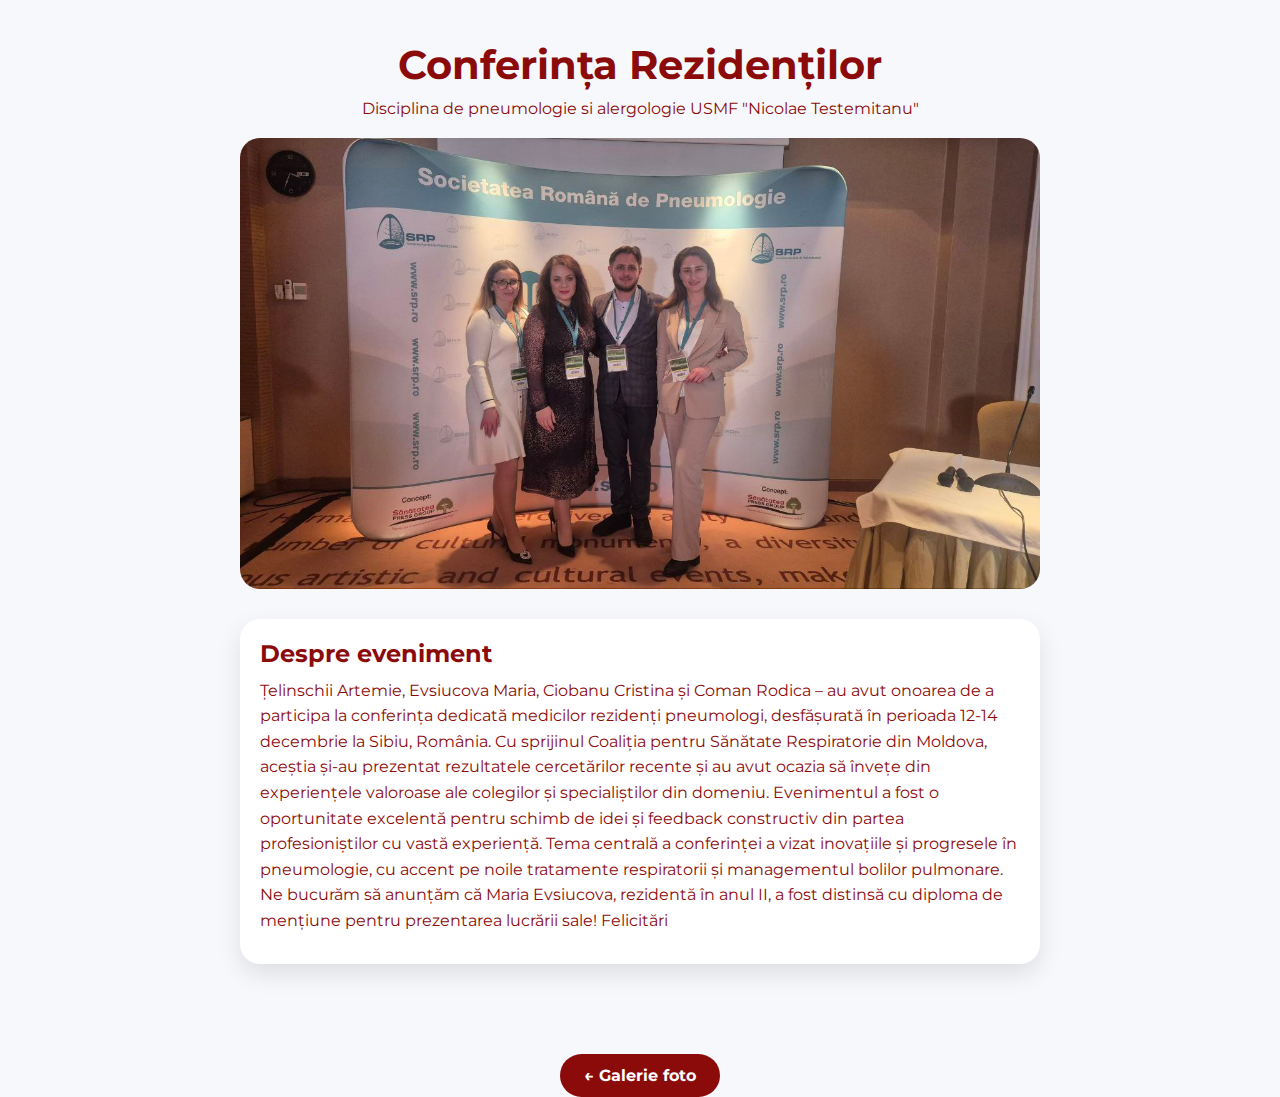
<file: 11.html>
<!DOCTYPE html>
<html lang="ru">
<head>
  <meta charset="UTF-8" />
  <meta name="viewport" content="width=device-width, initial-scale=1.0"/>
  <title>Coalitia pentru Sanatate Respiratorie din Moldova</title>
  <link href="https://fonts.googleapis.com/css2?family=Montserrat:wght@400;700&display=swap" rel="stylesheet">
  <style>
    * {
      box-sizing: border-box;
      margin: 0;
      padding: 0;
    }

    html, body {
      height: 100%;
    }

    body {
      font-family: 'Montserrat', sans-serif;
      background: #f7f8fc;
      color: #8b0b0b;
      display: flex;
      flex-direction: column;
    }

    main {
      flex: 1;
    }

    header {
      text-align: center;
      padding: 40px 20px 20px;
      animation: fadeIn 1s ease forwards;
    }

    header h1 {
      font-size: 2.5rem;
      margin-bottom: 10px;
    }

    .event-cover {
      width: 100%;
      max-width: 800px;
      margin: 0 auto;
      border-radius: 20px;
      overflow: hidden;
      animation: slideUp 1.2s ease forwards;
    }

    .event-cover img {
      width: 100%;
      display: block;
    }

    .event-info {
      max-width: 800px;
      margin: 30px auto;
      padding: 20px;
      background: white;
      border-radius: 20px;
      box-shadow: 0 10px 25px rgba(0,0,0,0.1);
      animation: fadeIn 1.5s ease forwards;
    }

    .event-info p {
      margin: 10px 0;
      line-height: 1.6;
    }

    .gallery {
      display: flex;
      gap: 15px;
      overflow-x: auto;
      padding: 20px;
      max-width: 800px;
      margin: 0 auto;
      animation: slideUp 1.7s ease forwards;
    }

    .gallery img {
      height: 150px;
      border-radius: 12px;
      transition: transform 0.3s;
    }

    .gallery img:hover {
      transform: scale(1.05);
    }

    .back-button {
      display: inline-block;
      text-align: center;
      margin: 20px auto 40px;
      padding: 12px 24px;
      background: #8b0b0b;
      color: white;
      border-radius: 30px;
      text-decoration: none;
      font-weight: bold;
      transition: background 0.3s;
      animation: fadeIn 2s ease forwards;
    }

    .back-button:hover {
      background: #ff0000;
    }

    @keyframes fadeIn {
      from { opacity: 0; transform: translateY(20px); }
      to { opacity: 1; transform: translateY(0); }
    }

    @keyframes slideUp {
      from { opacity: 0; transform: translateY(50px); }
      to { opacity: 1; transform: translateY(0); }
    }

    @media (max-width: 600px) {
      header h1 {
        font-size: 1.7rem;
      }

      .gallery img {
        height: 100px;
      }
    }
  </style>
</head>
<body>

  <main>
    <header>
      <h1>Conferința Rezidenților</h1>
      <p>Disciplina de pneumologie si alergologie USMF "Nicolae Testemitanu"</p>
    </header>

    <div class="event-cover">
      <img src="11.jpg" alt="Обложка события">
    </div>

    <div class="event-info">
      <h2>Despre eveniment</h2>
      <p>Țelinschii Artemie, Evsiucova Maria, Ciobanu Cristina și Coman Rodica – au avut onoarea de a participa la conferința dedicată medicilor rezidenți pneumologi, desfășurată în perioada 12-14 decembrie la Sibiu, România.
        Cu sprijinul Coaliția pentru Sănătate Respiratorie din Moldova, aceștia și-au prezentat rezultatele cercetărilor recente și au avut ocazia să învețe din experiențele valoroase ale colegilor și specialiștilor din domeniu.
         Evenimentul a fost o oportunitate excelentă pentru schimb de idei și feedback constructiv din partea profesioniștilor cu vastă experiență. Tema centrală a conferinței a vizat inovațiile și progresele în pneumologie, cu accent pe noile tratamente respiratorii și managementul bolilor pulmonare.
         Ne bucurăm să anunțăm că Maria Evsiucova, rezidentă în anul II, a fost distinsă cu diploma de mențiune pentru prezentarea lucrării sale!
        Felicitări 
        </p>
      
    </div>

    <div class="gallery">
          </div>
  </main>

  <a href="galerie foto.html" class="back-button">← Galerie foto</a>

</body>
</html>
</file>
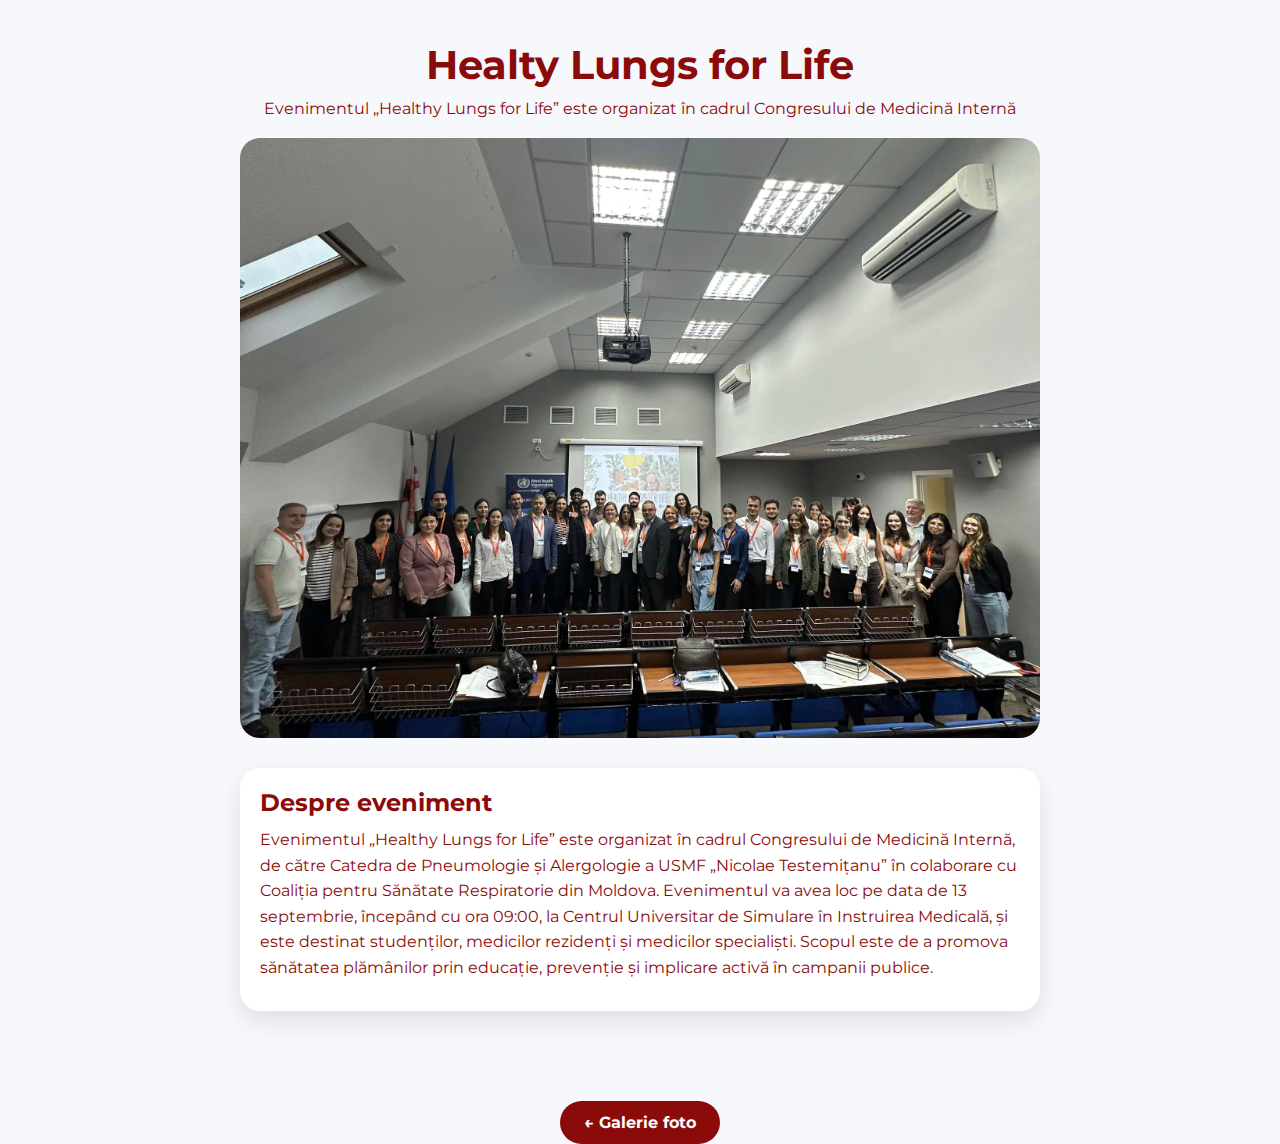
<file: 12.html>
<!DOCTYPE html>
<html lang="ru">
<head>
  <meta charset="UTF-8" />
  <meta name="viewport" content="width=device-width, initial-scale=1.0"/>
  <title>Coalitia pentru Sanatate Respiratorie din Moldova</title>
  <link href="https://fonts.googleapis.com/css2?family=Montserrat:wght@400;700&display=swap" rel="stylesheet">
  <style>
    * {
      box-sizing: border-box;
      margin: 0;
      padding: 0;
    }

    html, body {
      height: 100%;
    }

    body {
      font-family: 'Montserrat', sans-serif;
      background: #f7f8fc;
      color: #8b0b0b;
      display: flex;
      flex-direction: column;
    }

    main {
      flex: 1;
    }

    header {
      text-align: center;
      padding: 40px 20px 20px;
      animation: fadeIn 1s ease forwards;
    }

    header h1 {
      font-size: 2.5rem;
      margin-bottom: 10px;
    }

    .event-cover {
      width: 100%;
      max-width: 800px;
      margin: 0 auto;
      border-radius: 20px;
      overflow: hidden;
      animation: slideUp 1.2s ease forwards;
    }

    .event-cover img {
      width: 100%;
      display: block;
    }

    .event-info {
      max-width: 800px;
      margin: 30px auto;
      padding: 20px;
      background: white;
      border-radius: 20px;
      box-shadow: 0 10px 25px rgba(0,0,0,0.1);
      animation: fadeIn 1.5s ease forwards;
    }

    .event-info p {
      margin: 10px 0;
      line-height: 1.6;
    }

    .gallery {
      display: flex;
      gap: 15px;
      overflow-x: auto;
      padding: 20px;
      max-width: 800px;
      margin: 0 auto;
      animation: slideUp 1.7s ease forwards;
    }

    .gallery img {
      height: 150px;
      border-radius: 12px;
      transition: transform 0.3s;
    }

    .gallery img:hover {
      transform: scale(1.05);
    }

    .back-button {
      display: inline-block;
      text-align: center;
      margin: 20px auto 40px;
      padding: 12px 24px;
      background: #8b0b0b;
      color: white;
      border-radius: 30px;
      text-decoration: none;
      font-weight: bold;
      transition: background 0.3s;
      animation: fadeIn 2s ease forwards;
    }

    .back-button:hover {
      background: #ff0000;
    }

    @keyframes fadeIn {
      from { opacity: 0; transform: translateY(20px); }
      to { opacity: 1; transform: translateY(0); }
    }

    @keyframes slideUp {
      from { opacity: 0; transform: translateY(50px); }
      to { opacity: 1; transform: translateY(0); }
    }

    @media (max-width: 600px) {
      header h1 {
        font-size: 1.7rem;
      }

      .gallery img {
        height: 100px;
      }
    }
  </style>
</head>
<body>

  <main>
    <header>
      <h1>Healty Lungs for Life</h1>
      <p>Evenimentul „Healthy Lungs for Life” este organizat în cadrul Congresului de Medicină Internă</p>
    </header>

    <div class="event-cover">
      <img src="12.jpg" alt="Обложка события">
    </div>

    <div class="event-info">
      <h2>Despre eveniment</h2>
      <p>Evenimentul „Healthy Lungs for Life” este organizat în cadrul Congresului de Medicină Internă, de către Catedra de Pneumologie și Alergologie a USMF „Nicolae Testemițanu” în colaborare cu Coaliția pentru Sănătate Respiratorie din Moldova.
        Evenimentul va avea loc pe data de 13 septembrie, începând cu ora 09:00, la Centrul Universitar de Simulare în Instruirea Medicală, și este destinat studenților, medicilor rezidenți și medicilor specialiști. Scopul este de a promova sănătatea plămânilor prin educație, prevenție și implicare activă în campanii publice.
        
        </p>
      
    </div>

    <div class="gallery">
          </div>
  </main>

  <a href="galerie foto.html" class="back-button">← Galerie foto</a>

</body>
</html>
</file>
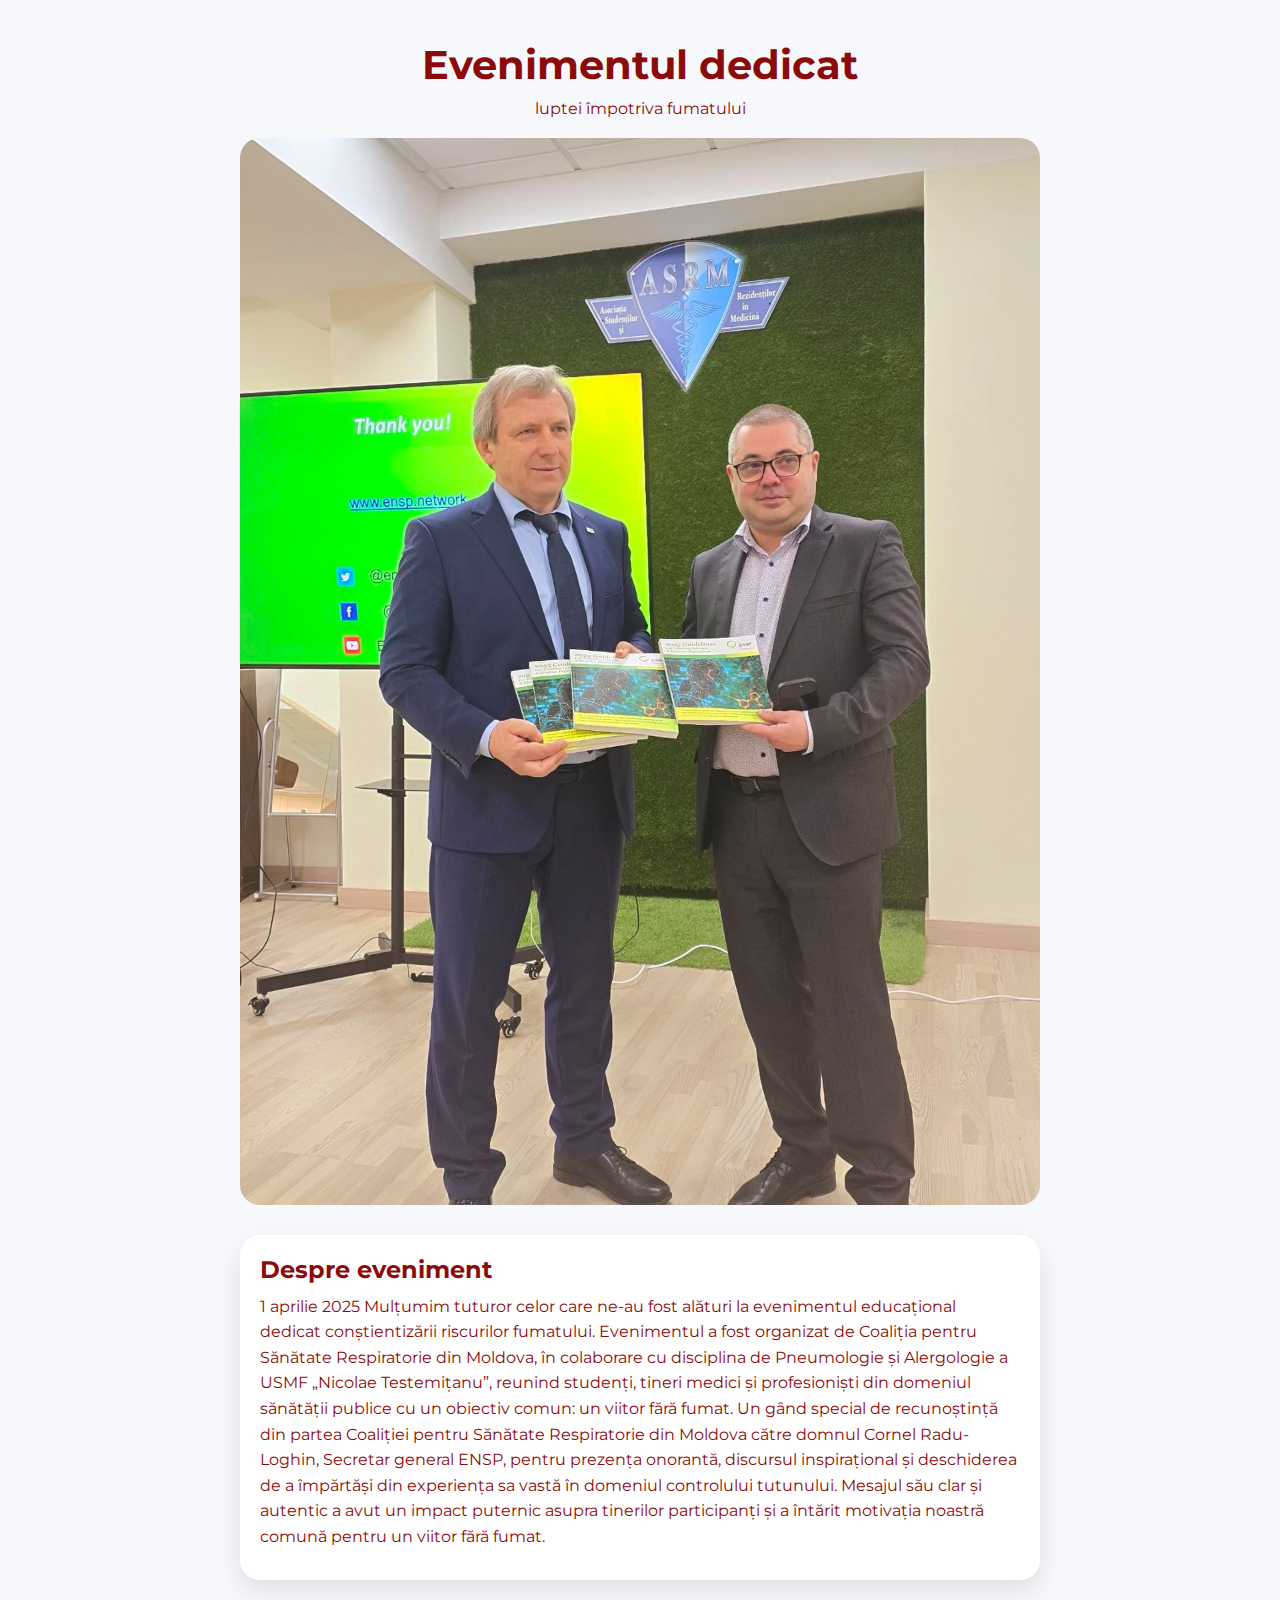
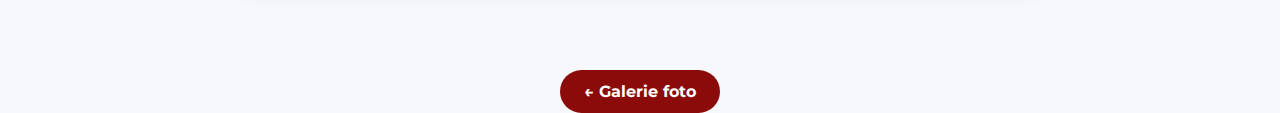
<file: 13.html>
<!DOCTYPE html>
<html lang="ru">
<head>
  <meta charset="UTF-8" />
  <meta name="viewport" content="width=device-width, initial-scale=1.0"/>
  <title>Coalitia pentru Sanatate Respiratorie din Moldova</title>
  <link href="https://fonts.googleapis.com/css2?family=Montserrat:wght@400;700&display=swap" rel="stylesheet">
  <style>
    * {
      box-sizing: border-box;
      margin: 0;
      padding: 0;
    }

    html, body {
      height: 100%;
    }

    body {
      font-family: 'Montserrat', sans-serif;
      background: #f7f8fc;
      color: #8b0b0b;
      display: flex;
      flex-direction: column;
    }

    main {
      flex: 1;
    }

    header {
      text-align: center;
      padding: 40px 20px 20px;
      animation: fadeIn 1s ease forwards;
    }

    header h1 {
      font-size: 2.5rem;
      margin-bottom: 10px;
    }

    .event-cover {
      width: 100%;
      max-width: 800px;
      margin: 0 auto;
      border-radius: 20px;
      overflow: hidden;
      animation: slideUp 1.2s ease forwards;
    }

    .event-cover img {
      width: 100%;
      display: block;
    }

    .event-info {
      max-width: 800px;
      margin: 30px auto;
      padding: 20px;
      background: white;
      border-radius: 20px;
      box-shadow: 0 10px 25px rgba(0,0,0,0.1);
      animation: fadeIn 1.5s ease forwards;
    }

    .event-info p {
      margin: 10px 0;
      line-height: 1.6;
    }

    .gallery {
      display: flex;
      gap: 15px;
      overflow-x: auto;
      padding: 20px;
      max-width: 800px;
      margin: 0 auto;
      animation: slideUp 1.7s ease forwards;
    }

    .gallery img {
      height: 150px;
      border-radius: 12px;
      transition: transform 0.3s;
    }

    .gallery img:hover {
      transform: scale(1.05);
    }

    .back-button {
      display: inline-block;
      text-align: center;
      margin: 20px auto 40px;
      padding: 12px 24px;
      background: #8b0b0b;
      color: white;
      border-radius: 30px;
      text-decoration: none;
      font-weight: bold;
      transition: background 0.3s;
      animation: fadeIn 2s ease forwards;
    }

    .back-button:hover {
      background: #ff0000;
    }

    @keyframes fadeIn {
      from { opacity: 0; transform: translateY(20px); }
      to { opacity: 1; transform: translateY(0); }
    }

    @keyframes slideUp {
      from { opacity: 0; transform: translateY(50px); }
      to { opacity: 1; transform: translateY(0); }
    }

    @media (max-width: 600px) {
      header h1 {
        font-size: 1.7rem;
      }

      .gallery img {
        height: 100px;
      }
    }
  </style>
</head>
<body>

  <main>
    <header>
      <h1>Evenimentul dedicat</h1>
      <p>luptei împotriva fumatului </p>
    </header>

    <div class="event-cover">
      <img src="fumat.jpg" alt="Обложка события">
    </div>

    <div class="event-info">
      <h2>Despre eveniment</h2>
      <p>1 aprilie 2025
        Mulțumim tuturor celor care ne-au fost alături la evenimentul educațional dedicat conștientizării riscurilor fumatului.
        Evenimentul a fost organizat de Coaliția pentru Sănătate Respiratorie din Moldova, în colaborare cu disciplina de Pneumologie și Alergologie a USMF „Nicolae Testemițanu”, reunind studenți, tineri medici și profesioniști din domeniul sănătății publice cu un obiectiv comun: un viitor fără fumat.
        Un gând special de recunoștință din partea Coaliției pentru Sănătate Respiratorie din Moldova către domnul Cornel Radu-Loghin, Secretar general ENSP, pentru prezența onorantă, discursul inspirațional și deschiderea de a împărtăși din experiența sa vastă în domeniul controlului tutunului. 
        Mesajul său clar și autentic a avut un impact puternic asupra tinerilor participanți și a întărit motivația noastră comună pentru un viitor fără fumat.
        
        
        </p>
      
    </div>

    <div class="gallery">
          </div>
  </main>

  <a href="galerie foto.html" class="back-button">← Galerie foto</a>

</body>
</html>
</file>
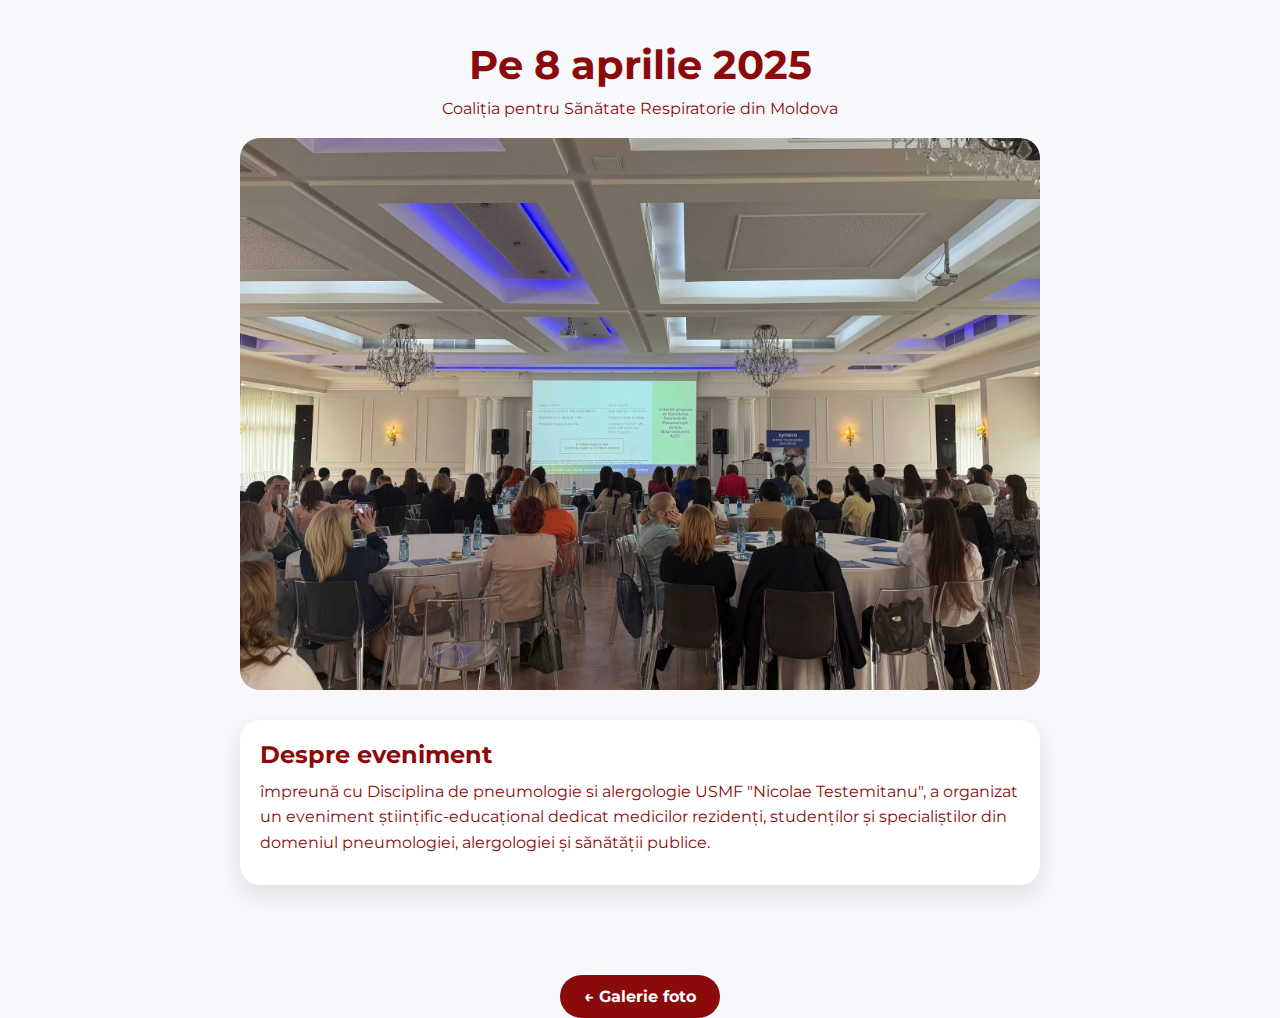
<file: 14.html>
<!DOCTYPE html>
<html lang="ru">
<head>
  <meta charset="UTF-8" />
  <meta name="viewport" content="width=device-width, initial-scale=1.0"/>
  <title>Coalitia pentru Sanatate Respiratorie din Moldova</title>
  <link href="https://fonts.googleapis.com/css2?family=Montserrat:wght@400;700&display=swap" rel="stylesheet">
  <style>
    * {
      box-sizing: border-box;
      margin: 0;
      padding: 0;
    }

    html, body {
      height: 100%;
    }

    body {
      font-family: 'Montserrat', sans-serif;
      background: #f7f8fc;
      color: #8b0b0b;
      display: flex;
      flex-direction: column;
    }

    main {
      flex: 1;
    }

    header {
      text-align: center;
      padding: 40px 20px 20px;
      animation: fadeIn 1s ease forwards;
    }

    header h1 {
      font-size: 2.5rem;
      margin-bottom: 10px;
    }

    .event-cover {
      width: 100%;
      max-width: 800px;
      margin: 0 auto;
      border-radius: 20px;
      overflow: hidden;
      animation: slideUp 1.2s ease forwards;
    }

    .event-cover img {
      width: 100%;
      display: block;
    }

    .event-info {
      max-width: 800px;
      margin: 30px auto;
      padding: 20px;
      background: white;
      border-radius: 20px;
      box-shadow: 0 10px 25px rgba(0,0,0,0.1);
      animation: fadeIn 1.5s ease forwards;
    }

    .event-info p {
      margin: 10px 0;
      line-height: 1.6;
    }

    .gallery {
      display: flex;
      gap: 15px;
      overflow-x: auto;
      padding: 20px;
      max-width: 800px;
      margin: 0 auto;
      animation: slideUp 1.7s ease forwards;
    }

    .gallery img {
      height: 150px;
      border-radius: 12px;
      transition: transform 0.3s;
    }

    .gallery img:hover {
      transform: scale(1.05);
    }

    .back-button {
      display: inline-block;
      text-align: center;
      margin: 20px auto 40px;
      padding: 12px 24px;
      background: #8b0b0b;
      color: white;
      border-radius: 30px;
      text-decoration: none;
      font-weight: bold;
      transition: background 0.3s;
      animation: fadeIn 2s ease forwards;
    }

    .back-button:hover {
      background: #ff0000;
    }

    @keyframes fadeIn {
      from { opacity: 0; transform: translateY(20px); }
      to { opacity: 1; transform: translateY(0); }
    }

    @keyframes slideUp {
      from { opacity: 0; transform: translateY(50px); }
      to { opacity: 1; transform: translateY(0); }
    }

    @media (max-width: 600px) {
      header h1 {
        font-size: 1.7rem;
      }

      .gallery img {
        height: 100px;
      }
    }
  </style>
</head>
<body>

  <main>
    <header>
      <h1>Pe 8 aprilie 2025</h1>
      <p>Coaliția pentru Sănătate Respiratorie din Moldova</p>
    </header>

    <div class="event-cover">
      <img src="14.jpg" alt="Обложка события">
    </div>

    <div class="event-info">
      <h2>Despre eveniment</h2>
      <p>împreună cu Disciplina de pneumologie si alergologie USMF "Nicolae Testemitanu", a organizat un eveniment științific-educațional dedicat medicilor rezidenți, studenților și specialiștilor din domeniul pneumologiei, alergologiei și sănătății publice.
        
        </p>
      
    </div>

    <div class="gallery">
          </div>
  </main>

  <a href="galerie foto.html" class="back-button">← Galerie foto</a>

</body>
</html>
</file>
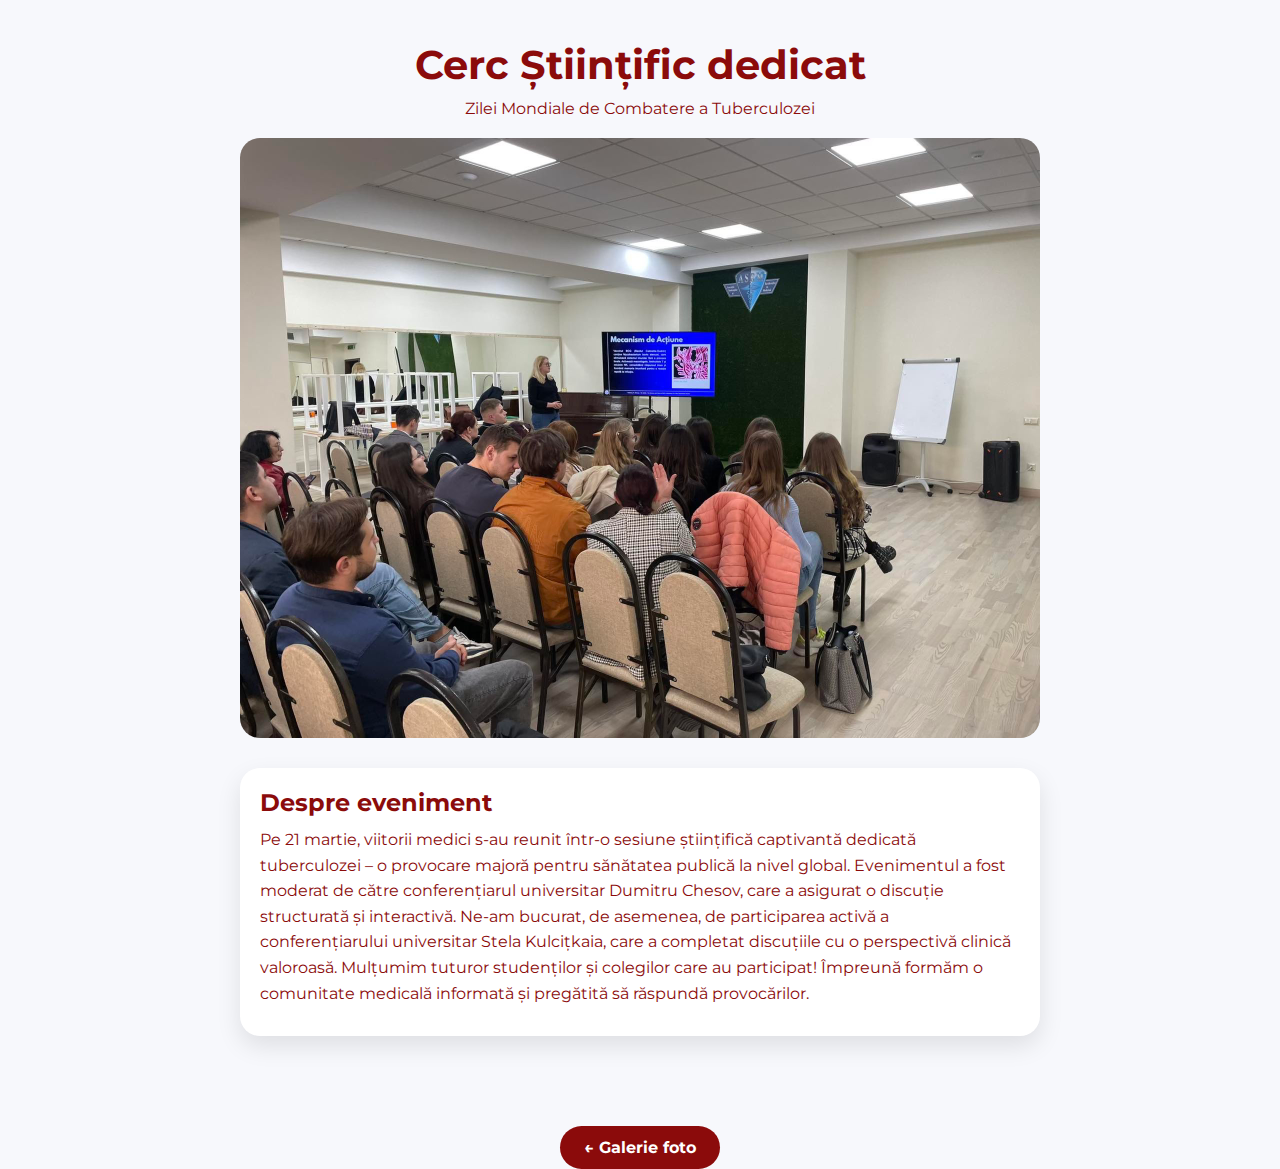
<file: 15.html>
<!DOCTYPE html>
<html lang="ru">
<head>
  <meta charset="UTF-8" />
  <meta name="viewport" content="width=device-width, initial-scale=1.0"/>
  <title>Coalitia pentru Sanatate Respiratorie din Moldova</title>
  <link href="https://fonts.googleapis.com/css2?family=Montserrat:wght@400;700&display=swap" rel="stylesheet">
  <style>
    * {
      box-sizing: border-box;
      margin: 0;
      padding: 0;
    }

    html, body {
      height: 100%;
    }

    body {
      font-family: 'Montserrat', sans-serif;
      background: #f7f8fc;
      color: #8b0b0b;
      display: flex;
      flex-direction: column;
    }

    main {
      flex: 1;
    }

    header {
      text-align: center;
      padding: 40px 20px 20px;
      animation: fadeIn 1s ease forwards;
    }

    header h1 {
      font-size: 2.5rem;
      margin-bottom: 10px;
    }

    .event-cover {
      width: 100%;
      max-width: 800px;
      margin: 0 auto;
      border-radius: 20px;
      overflow: hidden;
      animation: slideUp 1.2s ease forwards;
    }

    .event-cover img {
      width: 100%;
      display: block;
    }

    .event-info {
      max-width: 800px;
      margin: 30px auto;
      padding: 20px;
      background: white;
      border-radius: 20px;
      box-shadow: 0 10px 25px rgba(0,0,0,0.1);
      animation: fadeIn 1.5s ease forwards;
    }

    .event-info p {
      margin: 10px 0;
      line-height: 1.6;
    }

    .gallery {
      display: flex;
      gap: 15px;
      overflow-x: auto;
      padding: 20px;
      max-width: 800px;
      margin: 0 auto;
      animation: slideUp 1.7s ease forwards;
    }

    .gallery img {
      height: 150px;
      border-radius: 12px;
      transition: transform 0.3s;
    }

    .gallery img:hover {
      transform: scale(1.05);
    }

    .back-button {
      display: inline-block;
      text-align: center;
      margin: 20px auto 40px;
      padding: 12px 24px;
      background: #8b0b0b;
      color: white;
      border-radius: 30px;
      text-decoration: none;
      font-weight: bold;
      transition: background 0.3s;
      animation: fadeIn 2s ease forwards;
    }

    .back-button:hover {
      background: #ff0000;
    }

    @keyframes fadeIn {
      from { opacity: 0; transform: translateY(20px); }
      to { opacity: 1; transform: translateY(0); }
    }

    @keyframes slideUp {
      from { opacity: 0; transform: translateY(50px); }
      to { opacity: 1; transform: translateY(0); }
    }

    @media (max-width: 600px) {
      header h1 {
        font-size: 1.7rem;
      }

      .gallery img {
        height: 100px;
      }
    }
  </style>
</head>
<body>

  <main>
    <header>
      <h1>Cerc Științific dedicat</h1>
      <p>Zilei Mondiale de Combatere a Tuberculozei </p>
    </header>

    <div class="event-cover">
      <img src="166.jpg" alt="Обложка события">
    </div>

    <div class="event-info">
      <h2>Despre eveniment</h2>
      <p>Pe 21 martie, viitorii medici s-au reunit într-o sesiune științifică captivantă dedicată tuberculozei – o provocare majoră pentru sănătatea publică la nivel global.
        Evenimentul a fost moderat de către conferențiarul universitar Dumitru Chesov, care a asigurat o discuție structurată și interactivă. Ne-am bucurat, de asemenea, de participarea activă a conferențiarului universitar Stela Kulcițkaia, care a completat discuțiile cu o perspectivă clinică valoroasă.
        Mulțumim tuturor studenților și colegilor care au participat! Împreună formăm o comunitate medicală informată și pregătită să răspundă provocărilor.
        
        
        </p>
      
    </div>

    <div class="gallery">
          </div>
  </main>

  <a href="galerie foto.html" class="back-button">← Galerie foto</a>

</body>
</html>
</file>
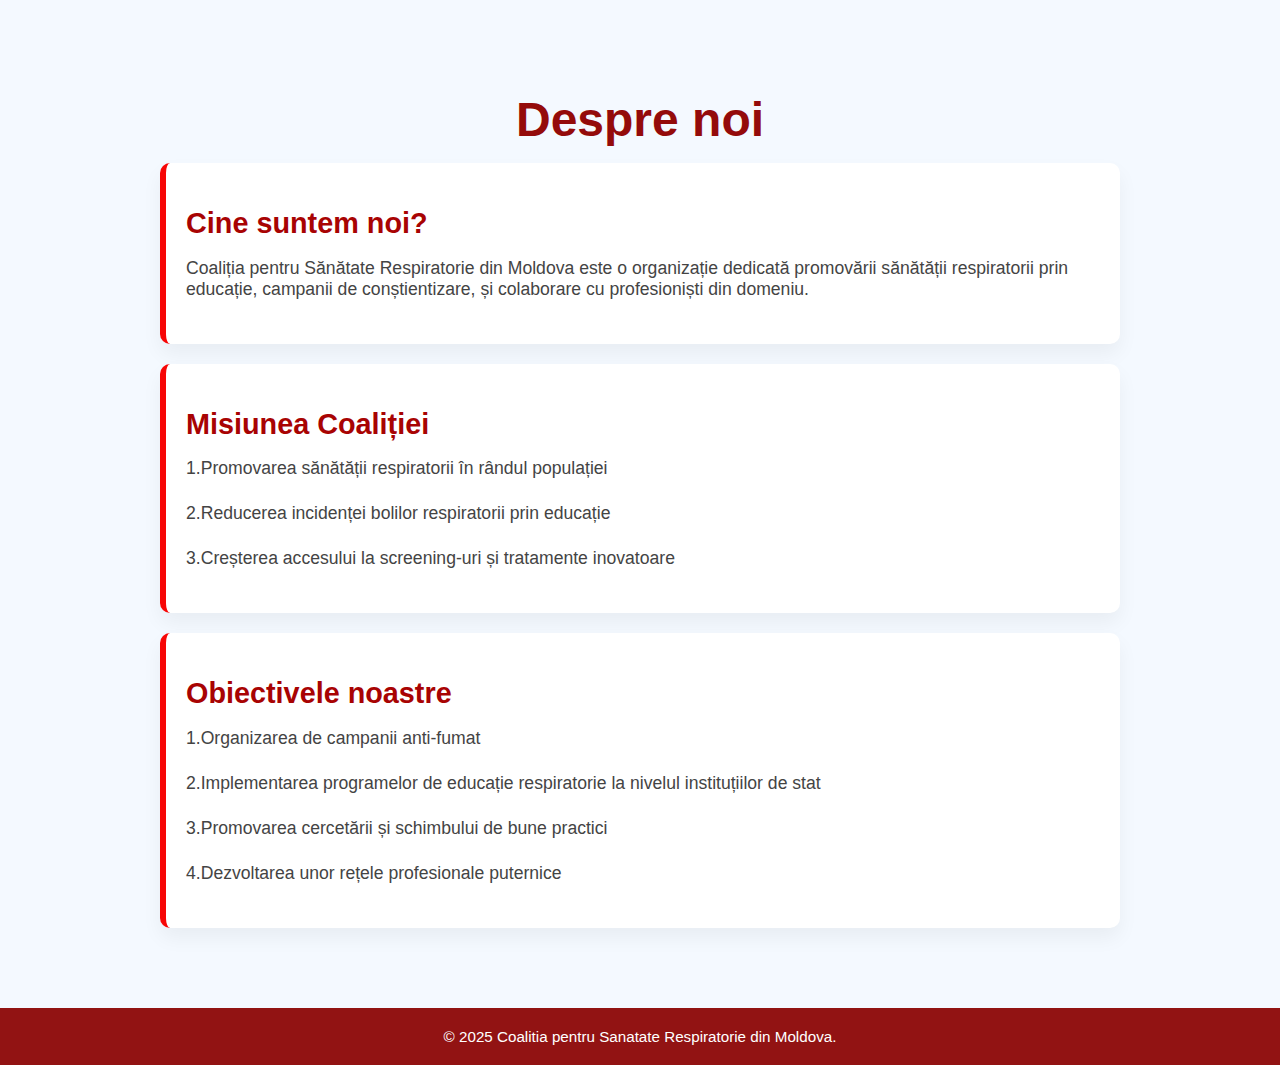
<file: about.html>
<!DOCTYPE html>
<html lang="ru">
<head>
  <meta charset="UTF-8" />
  <meta name="viewport" content="width=device-width, initial-scale=1" />
  <title> Coalitia pentru Sanatate Respiratorie din Moldova</title>
  <style>
    * {
      box-sizing: border-box;
    }

    html, body {
      height: 100%;
      margin: 0;
      font-family: 'Segoe UI', sans-serif;
      background: #f4f9ff;
      color: #961414;
      display: flex;
      flex-direction: column;
    }

    main {
      flex: 1;
      padding: 60px 20px;
      max-width: 1000px;
      margin: 0 auto;
    }

    h1 {
      text-align: center;
      font-size: 3rem;
      color: #940b0b;
      margin-bottom: 1rem;
    }

    .section h2 {
      font-size: 1.8rem;
      color: #a80303;
      margin-bottom: 0.5rem;
    }

    .section p {
      font-size: 1.1rem;
      color: #444;
      margin-bottom: 1.5rem;
    }

    .info-block {
      background: #ffffff;
      border-left: 6px solid #f70606;
      padding: 20px;
      border-radius: 10px;
      margin-bottom: 20px;
      box-shadow: 0 10px 20px rgba(0,0,0,0.05);
      transition: transform 0.4s ease, box-shadow 0.4s ease;
    }

    .info-block:hover {
      transform: scale(1.03);
      box-shadow: 0 20px 40px rgba(214, 2, 2, 0.3);
      background: #fff0f0;
    }

    footer {
      background: #921313;
      color: #ffffff;
      text-align: center;
      padding: 20px 10px;
      font-size: 0.95rem;
    }

    .section {
      opacity: 0;
      transform: translateY(30px);
      transition: all 0.8s ease-out;
    }

    .section.visible {
      opacity: 1;
      transform: translateY(0);
    }

    @media (max-width: 600px) {
      h1 {
        font-size: 2rem;
      }

      .section h2 {
        font-size: 1.5rem;
      }
    }
  </style>
</head>
<body>

  <main>
    <h1>Despre noi</h1>

    <div class="section" id="about">
      <div class="info-block">
        <h2>Cine suntem noi?</h2>
        <p>Coaliția pentru Sănătate Respiratorie din Moldova este o organizație dedicată promovării sănătății respiratorii prin educație, campanii de conștientizare, și colaborare cu profesioniști din domeniu.
        </p>
      </div>

      <div class="info-block">
        <h2>Misiunea Coaliției</h2>
        <p> 1.Promovarea sănătății respiratorii în rândul populației
          <p>2.Reducerea incidenței bolilor respiratorii prin educație</p>
         <p> 3.Creșterea accesului la screening-uri și tratamente inovatoare</p>
         </p>
      </div>

      <div class="info-block">
        <h2>Obiectivele noastre</h2>
        <p>1.Organizarea de campanii anti-fumat</p>
        <p>2.Implementarea programelor de educație respiratorie la nivelul instituțiilor de stat</p>
        <p>3.Promovarea cercetării și schimbului de bune practici</p>
        <p>4.Dezvoltarea unor rețele profesionale puternice</p>
        
        
        
      </div>
    </div>
  </main>

  <footer>
    © 2025 Coalitia pentru Sanatate Respiratorie din Moldova.
  </footer>

  <script>
    const observer = new IntersectionObserver(entries => {
      entries.forEach(entry => {
        if (entry.isIntersecting) {
          entry.target.classList.add('visible');
        }
      });
    }, {
      threshold: 0.2
    });

    document.querySelectorAll('.section').forEach(section => {
      observer.observe(section);
    });
  </script>

</body>
</html>
</file>
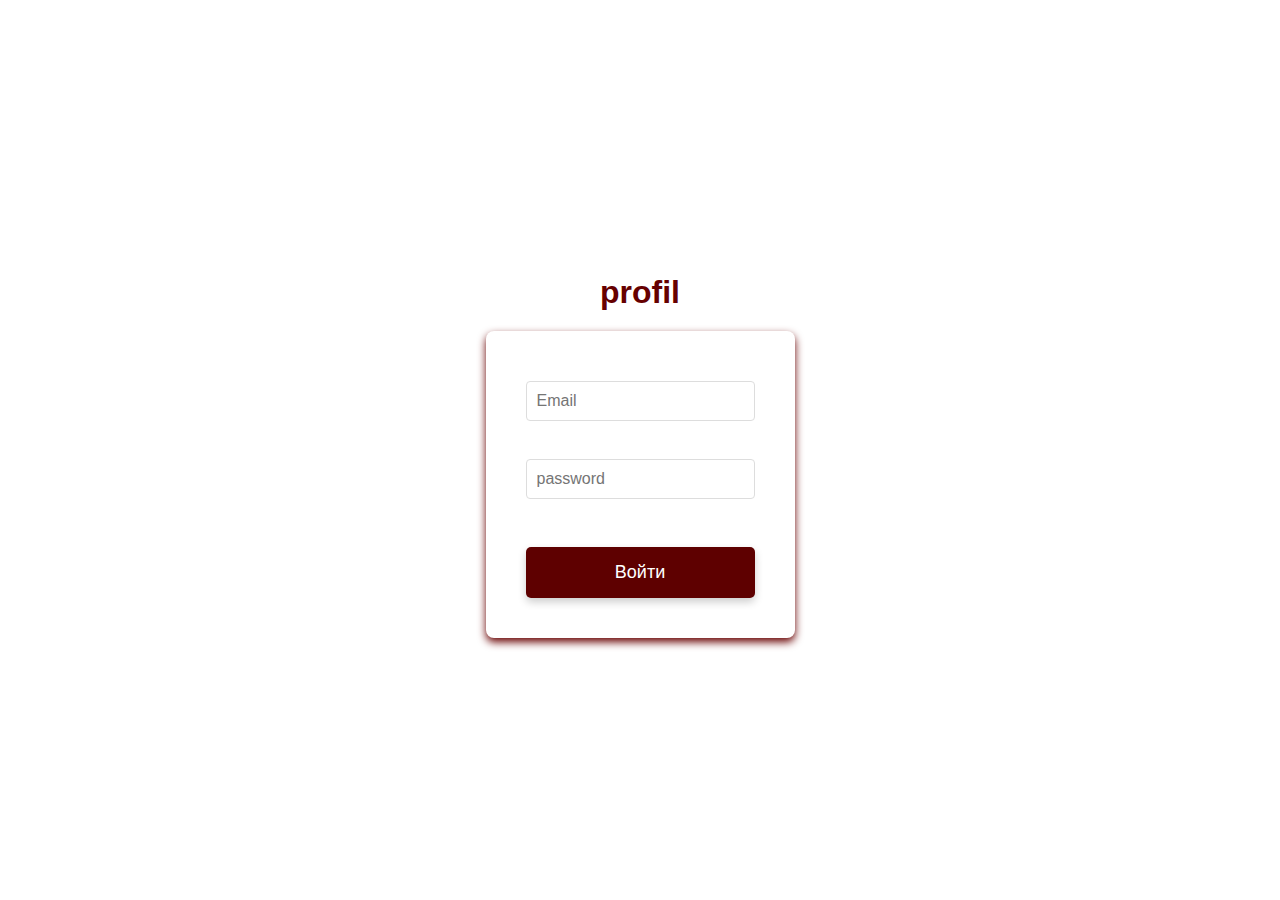
<file: account.html>
<!DOCTYPE html>
<html lang="ru">
<head>
    <meta charset="UTF-8">
    <title>Личный кабинет</title>
</head>
<body>
    <h1 id="welcome"></h1>
    <button onclick="logout()">Выйти</button>

    <script>
        const currentUser = JSON.parse(localStorage.getItem('currentUser'));

        if (currentUser) {
            document.getElementById('welcome').textContent = `Добро пожаловать, ${currentUser.username}!`;
        } else {
            // Если пользователь не авторизован, отправляем на страницу входа
            window.location.href = "login.html";
        }

        function logout() {
            localStorage.removeItem('currentUser');
            window.location.href = "login.html";
        }
    </script>
</body>
</html>
</file>
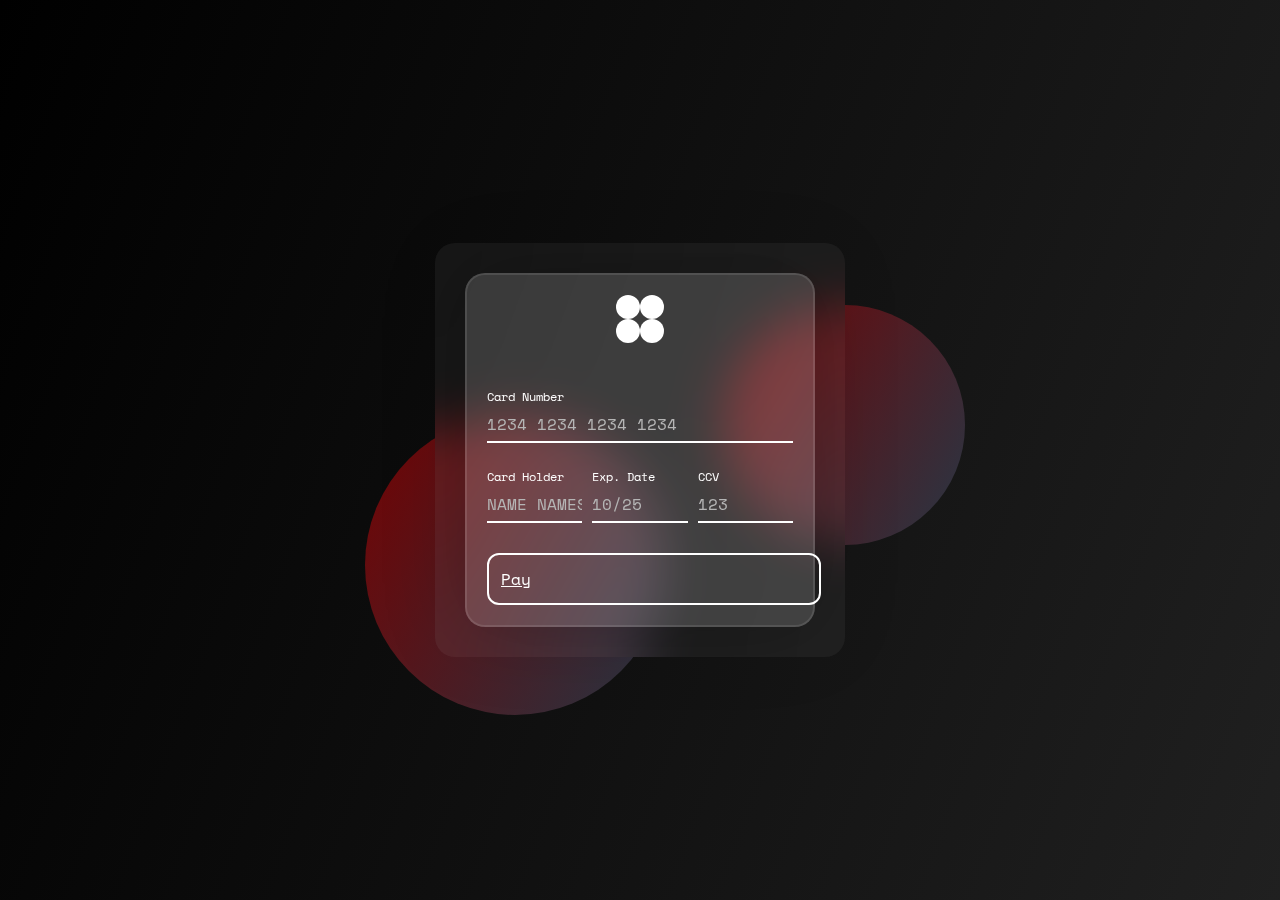
<file: card.html>
<!DOCTYPE html>
<html lang="en">
<head>
  <meta charset="UTF-8">
  <meta name="viewport" content="width=device-width, initial-scale=1">
  <title>WEB BEKS</title>
  <link href="https://fonts.googleapis.com/css2?family=Space+Mono:ital,wght@0,400;0,700;1,400;1,700&family=Poppins:wght@300;400&display=swap" rel="stylesheet">

  <style>
    /* Общие стили */
    body {
      font-family: 'Space Mono', monospace;
      background: linear-gradient(-70deg, #202020, #000000);
      height: 100vh;
      overflow: hidden;
      margin: 0;
      padding: 0;
      display: flex;
      align-items: center;
      justify-content: center;
    }

    .box {
      position: relative;
      width: 100%;
      max-width: 450px;
      padding: 20px;
      box-sizing: border-box;
    }

    .mdl {
      position: relative;
      background: rgba(255, 255, 255, 0.05);
      border-radius: 20px;
      padding: 30px;
      backdrop-filter: blur(25px);
      z-index: 1;
    }

    .circles {
      position: absolute;
      height: 270px;
      width: 450px;
      top: 50%;
      left: 50%;
      transform: translate(-50%, -50%);
      z-index: 0;
    }

    .circle {
      position: absolute;
      border-radius: 50%;
      background: linear-gradient(120deg, #8d0101, #2c3e50);
      opacity: 0.8;
      animation: float 6s infinite alternate cubic-bezier(0.54, 0.085, 0.5, 0.92);
    }

    .circle-1 {
      height: 300px;
      width: 300px;
      top: 100px;
      left: -50px;
      animation-delay: 3.5s;
    }

    .circle-2 {
      height: 240px;
      width: 240px;
      bottom: 40px;
      right: -100px;
      animation-delay: 2s;
    }

    @keyframes float {
      0% { transform: rotateX(0deg) translateY(0px); }
      50% { transform: rotateX(0deg) translateY(10px) translateX(5px); }
      100% { transform: rotateX(0deg) translateY(0px) translateX(1px); }
    }

    h1.title {
      font-family: 'Poppins', sans-serif;
      font-size: 20px;
      font-weight: 300;
      color: #ffffff;
      text-align: left;
      margin-bottom: 20px;
    }

    .card {
      background: rgba(255, 255, 255, 0.1);
      backdrop-filter: blur(35px);
      border: 2px solid rgba(255, 255, 255, 0.1);
      border-radius: 20px;
      padding: 20px;
      box-shadow: 0 0 80px rgba(0, 0, 0, 0.25);
      display: flex;
      flex-direction: column;
      gap: 20px;
    }

    form {
      display: flex;
      flex-direction: column;
      gap: 20px;
    }

    .logo {
      display: flex;
      justify-content: center;
      margin-bottom: 20px;
    }

    label {
      color: white;
      font-size: 12px;
      font-family: 'Space Mono', monospace;
      margin-bottom: 5px;
    }

    input {
      width: 100%;
      background: transparent;
      border: none;
      border-bottom: 2px solid white;
      color: white;
      font-family: 'Space Mono', monospace;
      font-size: 16px;
      padding: 5px 0;
      outline: none;
      transition: border-color 0.3s;
      box-sizing: border-box;
    }

    input::placeholder {
      color: #b5b5b5;
    }

    input:focus {
      border-bottom-color: #ff4c4c;
    }

    .group {
      display: flex;
      gap: 10px;
      flex-wrap: wrap;
    }

    .group > div {
      flex: 1;
      min-width: 80px;
      position: relative;
    }

    /* Кнопка Pay */
    .pay-button {
      margin-top: 10px;
      padding: 12px;
      width: 100%;
      font-family: 'Space Mono', monospace;
      font-size: 16px;
      background: transparent;
      border: 2px solid white;
      color: white;
      border-radius: 12px;
      cursor: pointer;
      transition: all 0.3s ease;
    }

    .pay-button:hover {
      background: rgba(255, 255, 255, 0.1);
      border-color: #ff4c4c;
      color: #ff4c4c;
      box-shadow: 0 0 10px #ff4c4c80;
    }

    /* Медиа-запрос для телефонов */
    @media (max-width: 500px) {
      .box {
        padding: 10px;
        max-width: 100%;
      }

      .mdl {
        padding: 20px;
      }

      .circles {
        width: 100%;
        height: 200px;
      }

      .circle-1, .circle-2 {
        height: 180px;
        width: 180px;
      }

      h1.title {
        font-size: 16px;
      }

      input {
        font-size: 14px;
      }

      .pay-button {
        font-size: 14px;
        padding: 10px;
      }

      .group {
        flex-direction: column;
      }

      .group > div {
        min-width: 100%;
      }

      /* Изменения для полей ввода на мобильных */
      input {
        background: rgba(255, 255, 255, 0.1); /* прозрачный фон */
        color: white; /* Белый цвет текста */
        border-bottom: 2px solid white; /* Белая линия под полем */
      }

      input::placeholder {
        color: #b5b5b5; /* Серый цвет для текста подсказки */
      }

      input:focus {
        border-color: #ff4c4c; /* Цвет подсветки при фокусе */
      }
    }
  </style>

</head>
<body>

  <div class="box">
    <div class="circles">
      <div class="circle circle-1"></div>
      <div class="circle circle-2"></div>
    </div>

    <div class="mdl">
      <div class="card">
        <form>
          <div class="logo">
            <svg width="48px" height="48px" viewBox="0 0 64 64" xmlns="http://www.w3.org/2000/svg">
              <g fill="#FFFFFF">
                <circle cx="16" cy="16" r="16"></circle>
                <circle cx="16" cy="48" r="16"></circle>
                <circle cx="48" cy="16" r="16"></circle>
                <circle cx="48" cy="48" r="16"></circle>
              </g>
            </svg>
          </div>

          <div>
            <label for="card-number">Card Number</label>
            <input id="card-number" type="text" placeholder="1234 1234 1234 1234" maxlength="19" required>
          </div>

          <div class="group">
            <div>
              <label for="card-name">Card Holder</label>
              <input id="card-name" type="text" placeholder="NAME NAMES" required>
            </div>
            <div>
              <label for="card-exp">Exp. Date</label>
              <input id="card-exp" type="text" placeholder="10/25" maxlength="5" required>
            </div>
            <div>
              <label for="card-ccv">CCV</label>
              <input id="card-ccv" type="text" placeholder="123" maxlength="3" required>
            </div>
          </div>

          <a href="profil.html" class="pay-button">Pay</a>
        </form>
      </div>
    </div>
  </div>

  <script>
    // Автоматическое добавление пробелов в номер карты
    document.getElementById('card-number').addEventListener('input', function(e) {
      let value = e.target.value.replace(/\D/g, '').substring(0, 16);
      e.target.value = value.replace(/(.{4})/g, '$1 ').trim();
    });

    // Автоматическое добавление "/" в дате
    document.getElementById('card-exp').addEventListener('input', function(e) {
      let value = e.target.value.replace(/\D/g, '').substring(0, 4);
      if (value.length >= 3) {
        value = value.substring(0,2) + '/' + value.substring(2,4);
      }
      e.target.value = value;
    });
  </script>

</body>
</html>
</file>
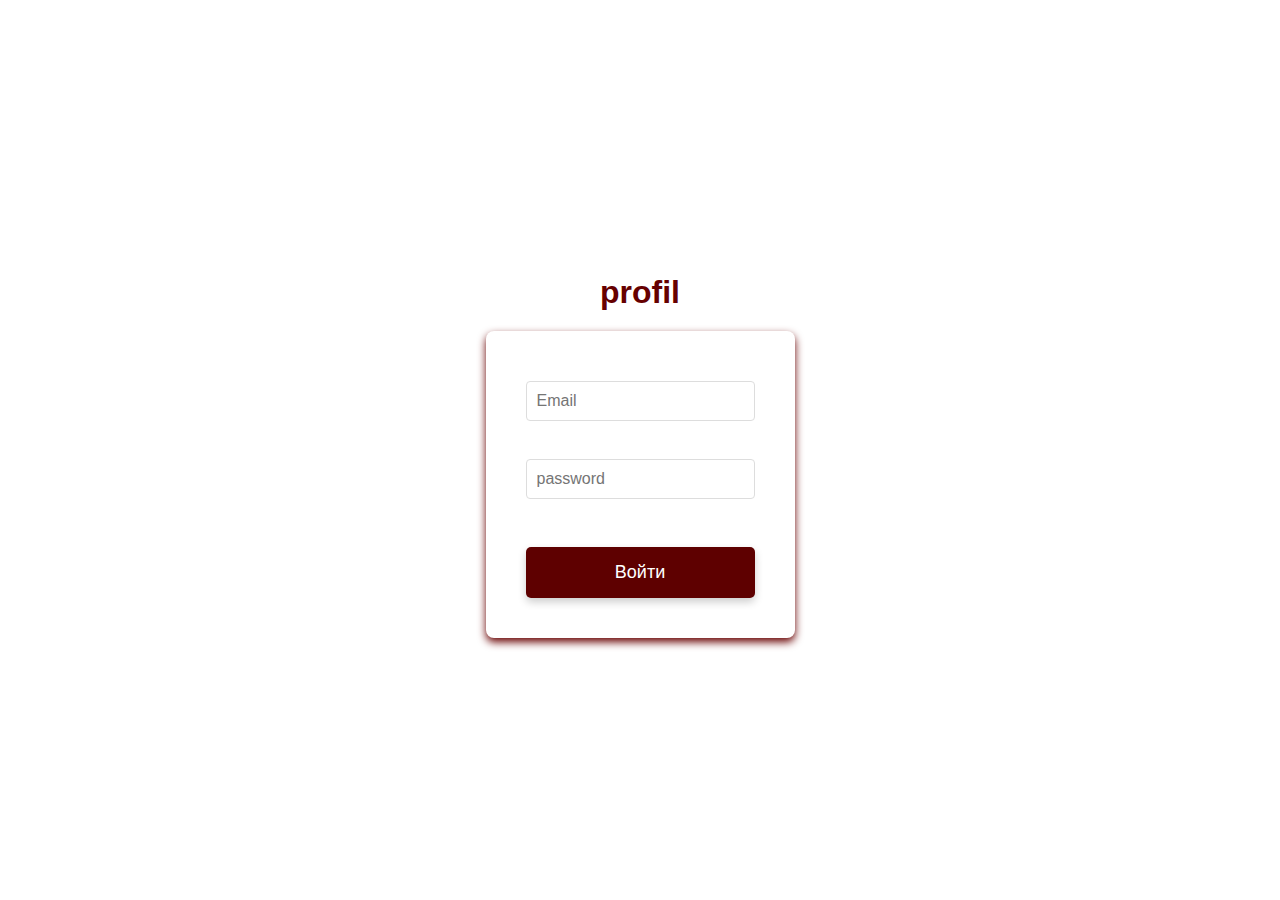
<file: login.html>
<!DOCTYPE html>
<html lang="ru">
<head>
    <meta charset="UTF-8">
    <meta name="viewport" content="width=device-width, initial-scale=1.0">
    <title>Вход</title>
    <style>
        body {
            font-family: Arial, sans-serif;
            background-color: #ffffff;
            display: flex;
            justify-content: center;
            align-items: center;
            height: 100vh;
            margin: 0;
            padding: 0;
        }

        h1 {
            color: #660000;
            text-align: center;
            margin-bottom: 20px;
        }

        #loginForm {
            background-color: white;
            padding: 40px;
            border-radius: 8px;
            box-shadow: 0 4px 8px rgb(104, 0, 0);
            width: 100%;
            max-width: 400px;
            display: flex;
            flex-direction: column;
            box-sizing: border-box;
        }

        input {
            padding: 10px;
            margin: 10px 0;
            border: 1px solid #ddd;
            border-radius: 4px;
            font-size: 16px;
            width: 100%;
            transition: all 0.3s ease;
            box-sizing: border-box;
        }

        input:focus {
            border-color: #5e0000;
            outline: none;
            box-shadow: 0 0 5px rgba(76, 175, 80, 0.6);
        }

        button {
            background-color: #5e0000;
            color: white;
            font-size: 18px;
            padding: 15px 32px;
            border: none;
            border-radius: 5px;
            cursor: pointer;
            transition: transform 0.3s ease, background-color 0.3s ease;
            margin-top: 20px;
            box-shadow: 0 4px 8px rgba(0, 0, 0, 0.2);
            width: 100%;
        }

        button:hover {
            transform: scale(1.1);
            background-color: #5f0300;
        }

        button:active {
            transform: scale(0.98);
            background-color: #550000;
        }

        #message {
            color: red;
            text-align: center;
            margin-top: 10px;
        }

        @media (max-width: 600px) {
            #loginForm {
                padding: 20px;
            }

            button {
                padding: 12px 24px;
                font-size: 16px;
            }

            input {
                font-size: 14px;
            }
        }
    </style>
</head>
<body>
    <div>
        <h1>profil</h1>
        <form id="loginForm">
            <input type="email" id="loginEmail" placeholder="Email" required><br>
            <input type="password" id="loginPassword" placeholder="password" required><br>
            <button type="submit">Войти</button>
        </form>
        <div id="message"></div>
    </div>

    <script>
        document.getElementById("loginForm").addEventListener("submit", function(event) {
            event.preventDefault();
            const email = document.getElementById("loginEmail").value;
            const password = document.getElementById("loginPassword").value;

            const user = JSON.parse(localStorage.getItem(email));
            if (user && user.password === password) {
                localStorage.setItem('currentUser', JSON.stringify(user));
                window.location.href = "index.html"; // Переход на главную страницу
            } else {
                document.getElementById("message").textContent = "Неверный email или пароль!";
            }
        });
    </script>
</body>
</html>
</file>
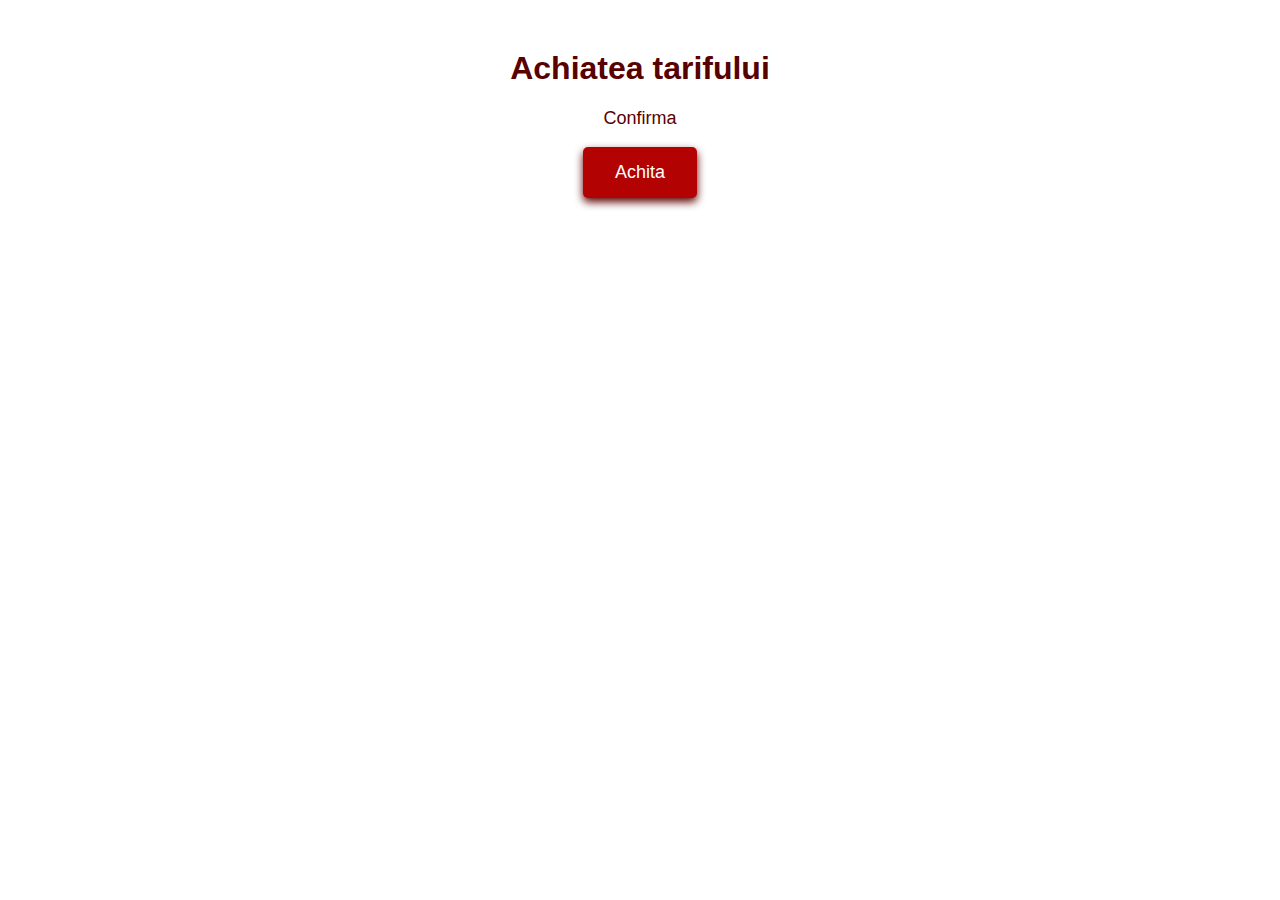
<file: profil.html>
<!DOCTYPE html>
<html lang="ru">
<head>
    <meta charset="UTF-8">
    <title>Achitare</title>
    <style>
        body {
            font-family: Arial, sans-serif;
            background-color: #ffffff;
            text-align: center;
            margin-top: 50px;
        }

        h1 {
            color: #580101;
        }

        button {
            background-color: #b30202; /* Зеленый */
            color: white;
            font-size: 18px;
            padding: 15px 32px;
            border: none;
            border-radius: 5px;
            cursor: pointer;
            transition: transform 0.3s ease, background-color 0.3s ease;
            box-shadow: 0 4px 8px rgb(95, 1, 1);
        }

        button:hover {
            transform: scale(1.1); /* Увеличение кнопки при наведении */
            background-color: #a04545;
        }

        button:active {
            transform: scale(0.98); /* Легкое уменьшение при нажатии */
            background-color: #8d1101;
        }

        p {
            font-size: 18px;
            color: #580101;
        }

    </style>
</head>
<body>
    <h1>Achiatea tarifului</h1>
    <p>Confirma</p>
    <button onclick="pay()">Achita</button>

    <script>
        function pay() {
            // Анимация для кнопки перед редиректом
            const button = document.querySelector('button');
            button.style.transform = 'scale(0.9)';
            button.style.backgroundColor = '#388e3c';
            
            setTimeout(function() {
                alert("Оплата прошла успешно!");
                window.location.href = "register.html"; // Редирект на страницу регистрации
            }, 300); // Задержка для анимации
        }
    </script>
</body>
</html>
</file>
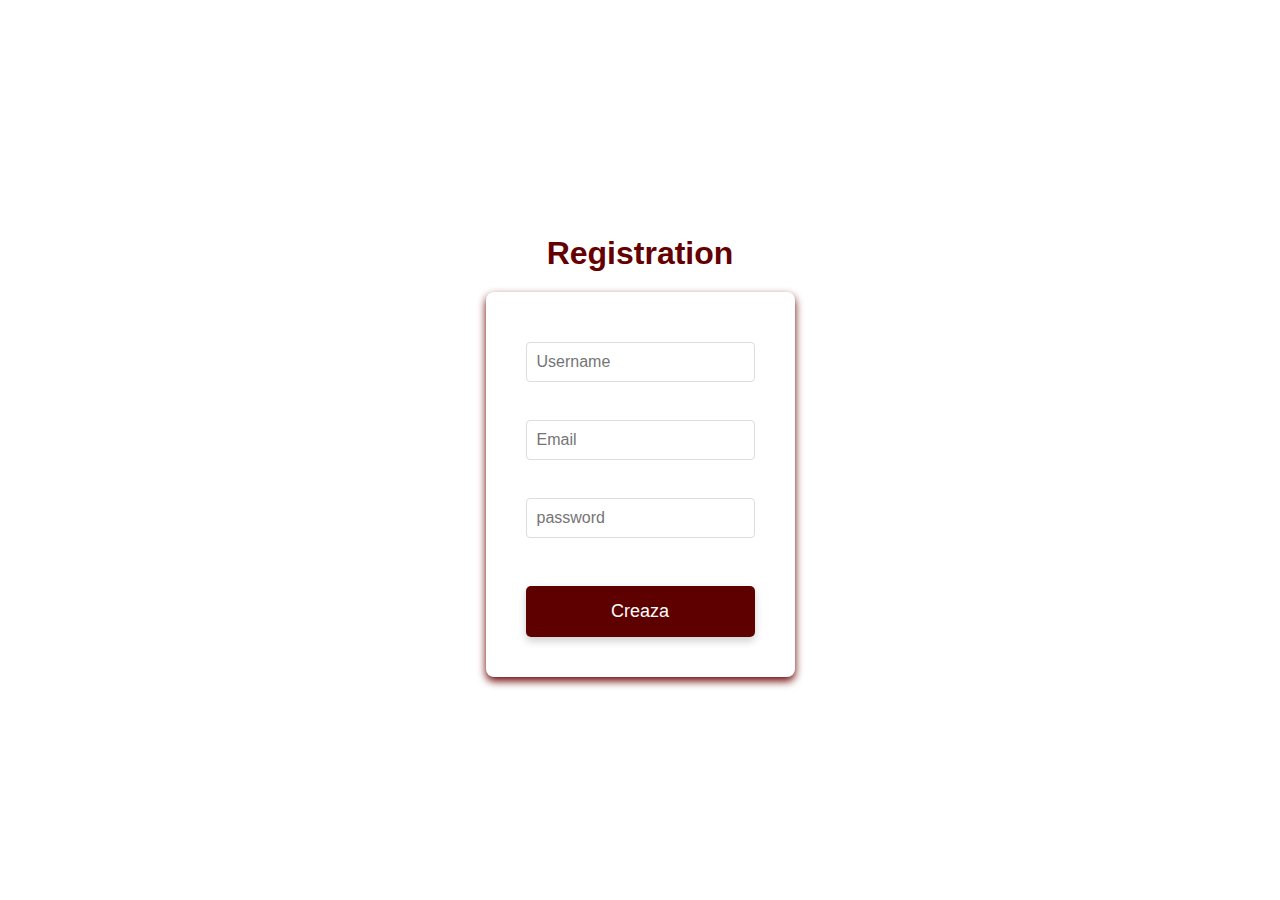
<file: register.html>
<!DOCTYPE html>
<html lang="ru">
<head>
    <meta charset="UTF-8">
    <meta name="viewport" content="width=device-width, initial-scale=1.0">
    <title>Registration</title>
    <style>
        body {
            font-family: Arial, sans-serif;
            background-color: #ffffff;
            display: flex;
            justify-content: center;
            align-items: center;
            height: 100vh;
            margin: 0;
            padding: 0;
        }

        h1 {
            color: #660000;
            text-align: center;
            margin-bottom: 20px;
        }

        #registerForm {
            background-color: white;
            padding: 40px;
            border-radius: 8px;
            box-shadow: 0 4px 8px rgb(104, 0, 0);
            width: 100%;
            max-width: 400px; /* Ограничение ширины формы для больших экранов */
            display: flex;
            flex-direction: column;
            box-sizing: border-box;
        }

        input {
            padding: 10px;
            margin: 10px 0;
            border: 1px solid #ddd;
            border-radius: 4px;
            font-size: 16px;
            width: 100%; /* Полная ширина поля */
            transition: all 0.3s ease;
            box-sizing: border-box;
        }

        input:focus {
            border-color: #5e0000;
            outline: none;
            box-shadow: 0 0 5px rgba(76, 175, 80, 0.6);
        }

        button {
            background-color: #5e0000;
            color: white;
            font-size: 18px;
            padding: 15px 32px;
            border: none;
            border-radius: 5px;
            cursor: pointer;
            transition: transform 0.3s ease, background-color 0.3s ease;
            margin-top: 20px;
            box-shadow: 0 4px 8px rgba(0, 0, 0, 0.2);
            width: 100%; /* Кнопка занимает всю ширину на мобильных устройствах */
        }

        button:hover {
            transform: scale(1.1);
            background-color: #5f0300;
        }

        button:active {
            transform: scale(0.98);
            background-color: #550000;
        }

        #message {
            color: red;
            text-align: center;
            margin-top: 10px;
        }

        /* Медиа-запросы для мобильных устройств */
        @media (max-width: 600px) {
            #registerForm {
                padding: 20px;
            }

            button {
                padding: 12px 24px;
                font-size: 16px;
            }

            input {
                font-size: 14px;
            }
        }
    </style>
</head>
<body>
    <div>
        <h1>Registration</h1>
        <form id="registerForm">
            <input type="text" id="username" placeholder="Username" required><br>
            <input type="email" id="email" placeholder="Email" required><br>
            <input type="password" id="password" placeholder="password" required><br>
            <button type="submit">Creaza</button>
        </form>
        <div id="message"></div>
    </div>

    <script>
        document.getElementById("registerForm").addEventListener("submit", function(event) {
            event.preventDefault();
            const username = document.getElementById("username").value;
            const email = document.getElementById("email").value;
            const password = document.getElementById("password").value;

            if (localStorage.getItem(email)) {
                document.getElementById("message").textContent = "Пользователь с таким Email уже существует!";
                return;
            }

            const user = { username, email, password };
            localStorage.setItem(email, JSON.stringify(user));
            alert("Аккаунт создан! Теперь войдите.");
            window.location.href = "login.html"; // Редирект на страницу входа
        });
    </script>
</body>
</html>
</file>
